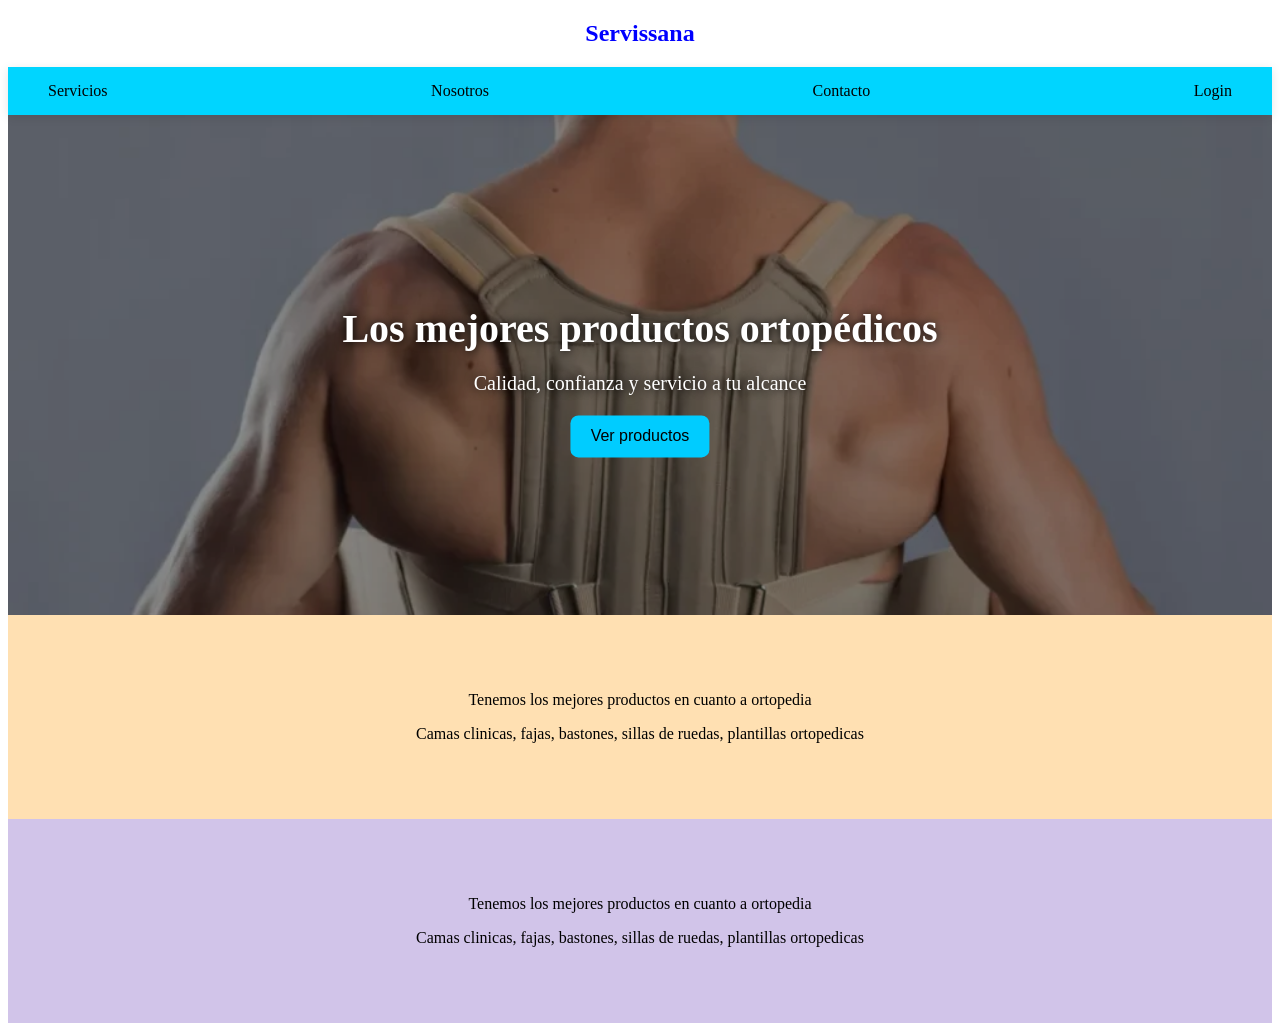
<file: index.html>
<!DOCTYPE html>
<html lang="en">
<head>
    <link rel="stylesheet" href="estilos.css">
    <meta charset="UTF-8">
    <meta name="viewport" content="width=device-width, initial-scale=1.0">
    <link rel="icon" href="icon.png">
    <title>Servissana</title>
</head>
<body>
    <header>
        <h2 class="logo">Servissana</h2>
        <nav>
            <a href="#servicios">Servicios</a>
            <a href="#nosotros">Nosotros</a>
            <a href="#contacto">Contacto</a>
            <a href="login.php">Login</a>
        </nav>
    </header>
    <section id="servicios">
        <div class="carrusel">
            <div class="texto-carrusel">
                <h1>Los mejores productos ortopédicos</h1>
                <p>Calidad, confianza y servicio a tu alcance</p>
                <a href="productos.html" class="btn">Ver productos</a>  
            </div>
            <div class="slides">
                <img src="img1.jpg" alt="">
                <img src="img2.jpg" alt="">
                <img src="img3.jpg" alt="">
            </div>
        </div>
    </section>
    <section id="nosotros">
    <p>Tenemos los mejores productos en cuanto a ortopedia</p>
    <p>Camas clinicas, fajas, bastones, sillas de ruedas, plantillas ortopedicas</p>
    </section>
    <section id="contacto">
    <p>Tenemos los mejores productos en cuanto a ortopedia</p>
    <p>Camas clinicas, fajas, bastones, sillas de ruedas, plantillas ortopedicas</p>
    </section>
    
</body>
</html>
</file>
<file: estilos.css>
title{
    color: red;
}
section {
    text-align: center;
}
header{
    color: blue;
    text-align: center;
}
/* Nosotros */
#nosotros {
    padding: 60px 20px;
    background-color: #ffe0b2;
}

/* Contacto */
#contacto {
    padding: 60px 20px;
    background-color: #d1c4e9;
}
#servicios {
    height: 500px;
    padding: 0;
    margin: 0;
    overflow: hidden; 
}
/* Carrusel al 100% */
.carrusel {
    width: 100%;
    height: 100%;
    overflow: hidden;
    position: relative;
}

/* Las slides ocupan todo */
.slides {
    width: 300%;   /* 3 imágenes */
    height: 100%;  /* altura completa */
    display: flex;
    animation: slide 12s infinite;
}

/* Las imágenes ocupan TODA la sección */
.slides img {
    width: 100%;
    height: 100%;
    object-fit: cover; /* Ajusta la imagen sin deformarla */
}

@keyframes slide {
    0%   { margin-left: 0; }
    33%  { margin-left: 0; }

    33.1% { margin-left: -100%; }
    66%   { margin-left: -100%; }

    66.1% { margin-left: -200%; }
    100%  { margin-left: -200%; }
}
.carrusel::after {
    content: "";
    position: absolute;
    top: 0;
    left: 0;
    width: 100%;
    height: 100%;
    background: rgba(0, 0, 0, 0.45); /* Ajusta opacidad */
    z-index: 1;
}

/* Aseguramos que el texto quede ENCIMA del overlay */
.texto-carrusel {
    z-index: 2;
    position: absolute;
    top: 50%;
    left: 50%;
    transform: translate(-50%, -50%);
    color: white;
    text-shadow: 0 0 10px black;
    text-align: center;
}

.texto-carrusel h1 {
    font-size: 40px;
    margin-bottom: 10px;
}

.texto-carrusel p {
    font-size: 20px;
    margin-bottom: 20px;
}
a {
    text-decoration: none;
}
.btn {
    padding: 12px 20px;
    font-size: 16px;
    font-family:Impact, Haettenschweiler, 'Arial Narrow Bold', sans-serif;
    border: none;
    display: inline-block;
    background-color: rgb(0, 204, 255);
    color: black;
    border-radius: 8px;
    cursor: pointer;
    display: inline-block;
    text-shadow: none;
}

.texto-carrusel button:hover {
    background-color: blue;
    color: white;
}
nav {
  background: #00d5ff;
  padding: 15px 40px;
  display: flex;
  justify-content: space-between;
  align-items: center;
  box-shadow: 0 2px 10px rgba(0,0,0,0.1);
  position: sticky;
  top: 0;
  z-index: 100;
}  
a{
    color: black;
    
}
</file>
